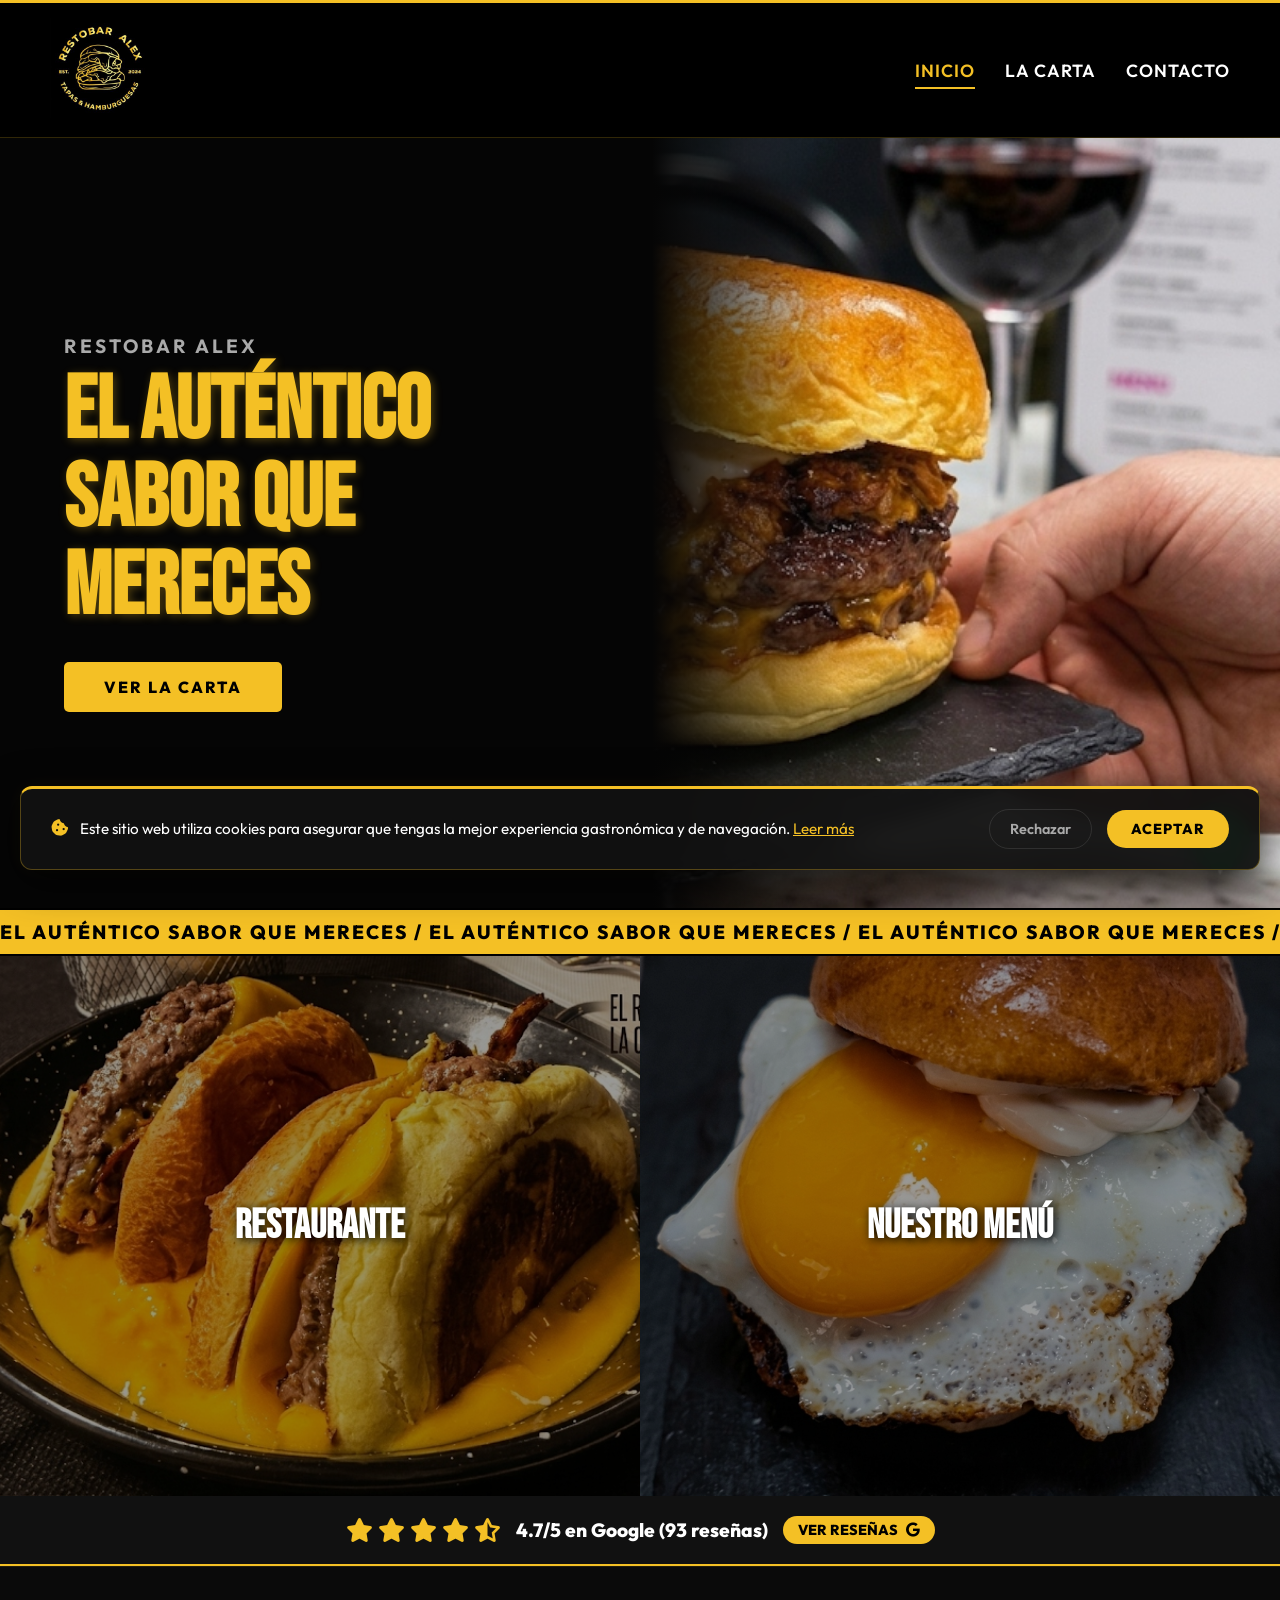
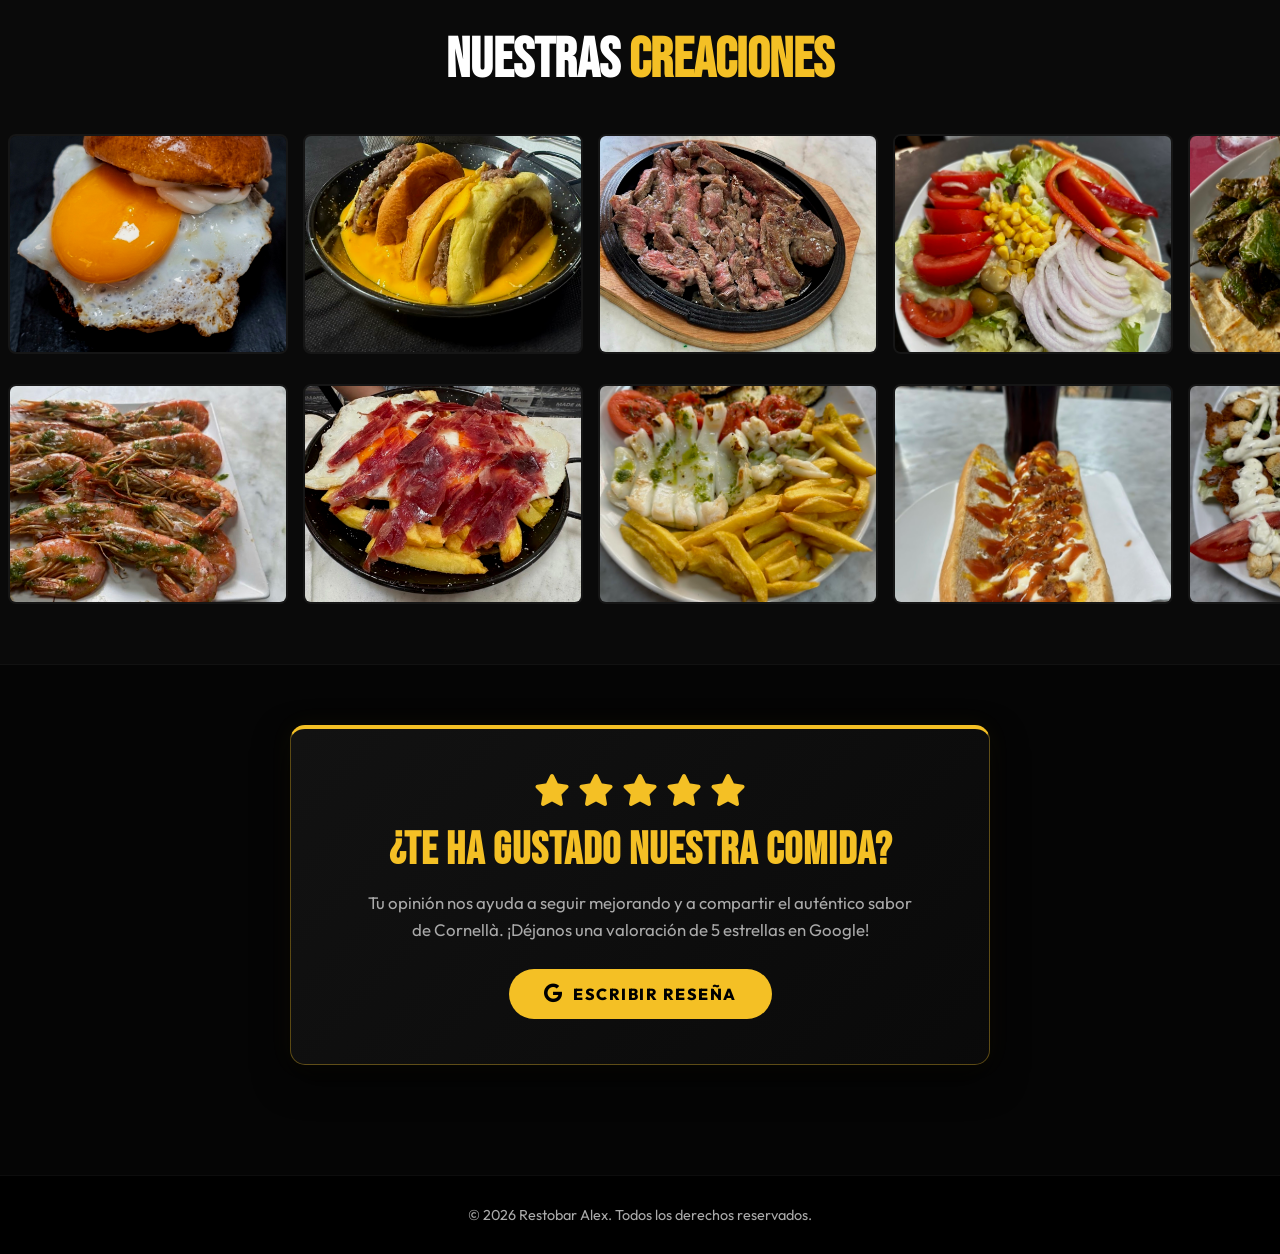
<file: index.html>
<!DOCTYPE html>
<html lang="es">
<head>
    <meta charset="UTF-8">
    <meta name="viewport" content="width=device-width, initial-scale=1.0">
    <title>Inicio | Restobar Alex</title>
    <link rel="stylesheet" href="styles.css">
    <link rel="preconnect" href="https://fonts.googleapis.com">
    <link rel="preconnect" href="https://fonts.gstatic.com" crossorigin>
    <link href="https://fonts.googleapis.com/css2?family=Outfit:wght@300;400;600;800&family=Bebas+Neue&display=swap" rel="stylesheet">
    <link rel="stylesheet" href="https://cdnjs.cloudflare.com/ajax/libs/font-awesome/6.4.0/css/all.min.css">
    <script type="application/ld+json">
    {
      "@context": "https://schema.org",
      "@type": "Restaurant",
      "name": "Restobar Alex",
      "image": "https://restobaralex.github.io/menu-restobar-alex/images/nuevo-logo.jpg",
      "@id": "https://restobaralex.github.io/menu-restobar-alex/",
      "url": "https://restobaralex.github.io/menu-restobar-alex/",
      "telephone": "+34 697 89 88 55",
      "priceRange": "$$",
      "menu": "https://restobaralex.github.io/menu-restobar-alex/menu.html",
      "address": {
        "@type": "PostalAddress",
        "streetAddress": "Calle Feliu y Codina 47",
        "addressLocality": "Cornellà de Llobregat",
        "postalCode": "08940",
        "addressCountry": "ES"
      },
      "geo": {
        "@type": "GeoCoordinates",
        "latitude": 41.353347,
        "longitude": 2.073403
      },
      "openingHoursSpecification": [
        {
          "@type": "OpeningHoursSpecification",
          "dayOfWeek": [
            "Tuesday",
            "Wednesday",
            "Thursday",
            "Sunday"
          ],
          "opens": "09:00",
          "closes": "00:00"
        },
        {
          "@type": "OpeningHoursSpecification",
          "dayOfWeek": [
            "Friday",
            "Saturday"
          ],
          "opens": "09:00",
          "closes": "01:00"
        }
      ],
      "sameAs": [
        "https://www.instagram.com/restobaralex"
      ]
    }
    </script>
</head>
<body>

    <!-- Navbar Clásica -->
    <nav class="navbar">
        <a href="index.html" class="logo">
            <img src="images/nuevo-logo.jpg" alt="Restobar Alex">
        </a>
        <div class="mobile-menu-btn" id="mobile-btn">
            <i class="fas fa-bars"></i>
        </div>
        <ul class="nav-links" id="nav-links">
            <li><a href="index.html" class="active">Inicio</a></li>
            <li><a href="menu.html">La Carta</a></li>
            <li><a href="contacto.html">Contacto</a></li>
        </ul>
    </nav>

    <!-- Hero Section (Inicio) -->
    <section class="hero">
        <div class="hero-left">
            <h2 class="sub-title">Restobar Alex</h2>
            <h1 class="main-title">EL AUTÉNTICO SABOR QUE MERECES</h1>
            <a href="menu.html" class="btn-gold">Ver la Carta</a>
        </div>
        <div class="hero-right" style="background-image: url('images/hamburguesa-inicio.jpg');">
        </div>
    </section>

    <!-- Marquee Scrolling Line -->
    <div class="marquee-container">
        <div class="marquee-text">
            <span>EL AUTÉNTICO SABOR QUE MERECES / EL AUTÉNTICO SABOR QUE MERECES / EL AUTÉNTICO SABOR QUE MERECES / EL AUTÉNTICO SABOR QUE MERECES / EL AUTÉNTICO SABOR QUE MERECES / EL AUTÉNTICO SABOR QUE MERECES / </span>
            <span>EL AUTÉNTICO SABOR QUE MERECES / EL AUTÉNTICO SABOR QUE MERECES / EL AUTÉNTICO SABOR QUE MERECES / EL AUTÉNTICO SABOR QUE MERECES / EL AUTÉNTICO SABOR QUE MERECES / EL AUTÉNTICO SABOR QUE MERECES / </span>
        </div>
    </div>

    <!-- Split Banner Section (Smash Hiro Style) -->
    <section class="split-banners">
        <div class="banner-box" style="background-image: url('images/fondo-carta.jpg');">
            <div class="banner-overlay"></div>
            <a href="contacto.html" class="banner-link-text">RESTAURANTE</a>
        </div>
        <div class="banner-box" style="background-image: url('images/huevo-pro.jpg');">
            <div class="banner-overlay"></div>
            <a href="menu.html" class="banner-link-text">NUESTRO MENÚ</a>
        </div>
    </section>

    <!-- Google Reviews Banner -->
    <div style="background: #111; padding: 20px; text-align: center; border-bottom: 2px solid var(--gold); display: flex; align-items: center; justify-content: center; gap: 15px; flex-wrap: wrap;">
        <div style="display: flex; gap: 5px; color: var(--gold); font-size: 1.5rem;">
            <i class="fas fa-star"></i><i class="fas fa-star"></i><i class="fas fa-star"></i><i class="fas fa-star"></i><i class="fas fa-star-half-alt"></i>
        </div>
        <p style="font-family: var(--font-body); font-weight: 800; font-size: 1.2rem; margin: 0;">4.7/5 en Google (93 reseñas)</p>
        <a href="https://www.google.com/search?q=restobar+alex" target="_blank" style="background: var(--gold); color: #000; padding: 5px 15px; border-radius: 50px; font-weight: 800; text-transform: uppercase; font-size: 0.9rem;">Ver Reseñas <i class="fab fa-google" style="margin-left: 5px;"></i></a>
    </div>

    <!-- Gallery / Decoración -->
    <section class="gallery-section">
        <h2 class="section-title">NUESTRAS <span>CREACIONES</span></h2>
        
        <div class="scrolling-gallery">
            <div class="gallery-track track-left">
                <div id="track1"></div>
            </div>
            <div class="gallery-track track-right" style="margin-top: 15px;">
                <div id="track2"></div>
            </div>
        </div>
    </section>

    <!-- Sección de Reseñas en Google para Maximizar Conversión -->
    <section class="reviews-cta-section">
        <div class="reviews-cta-card">
            <div class="reviews-cta-stars">
                <i class="fas fa-star"></i>
                <i class="fas fa-star"></i>
                <i class="fas fa-star"></i>
                <i class="fas fa-star"></i>
                <i class="fas fa-star"></i>
            </div>
            <h2>¿TE HA GUSTADO NUESTRA COMIDA?</h2>
            <p>Tu opinión nos ayuda a seguir mejorando y a compartir el auténtico sabor de Cornellà. ¡Déjanos una valoración de 5 estrellas en Google!</p>
            <div class="reviews-cta-buttons">
                <a href="https://www.google.com/search?q=restobar+alex" target="_blank" class="btn-gold-review">
                    <i class="fab fa-google"></i> Escribir Reseña
                </a>
            </div>
        </div>
    </section>

    <!-- Botón flotante de WhatsApp -->
    <a href="https://wa.me/34697898855" class="whatsapp-float" target="_blank">
        <i class="fab fa-whatsapp"></i>
    </a>

    <!-- Footer -->
    <footer>
        <p>&copy; 2026 Restobar Alex. Todos los derechos reservados.</p>
    </footer>

    <script src="script.js?v=5"></script>
</body>
</html>
</file>
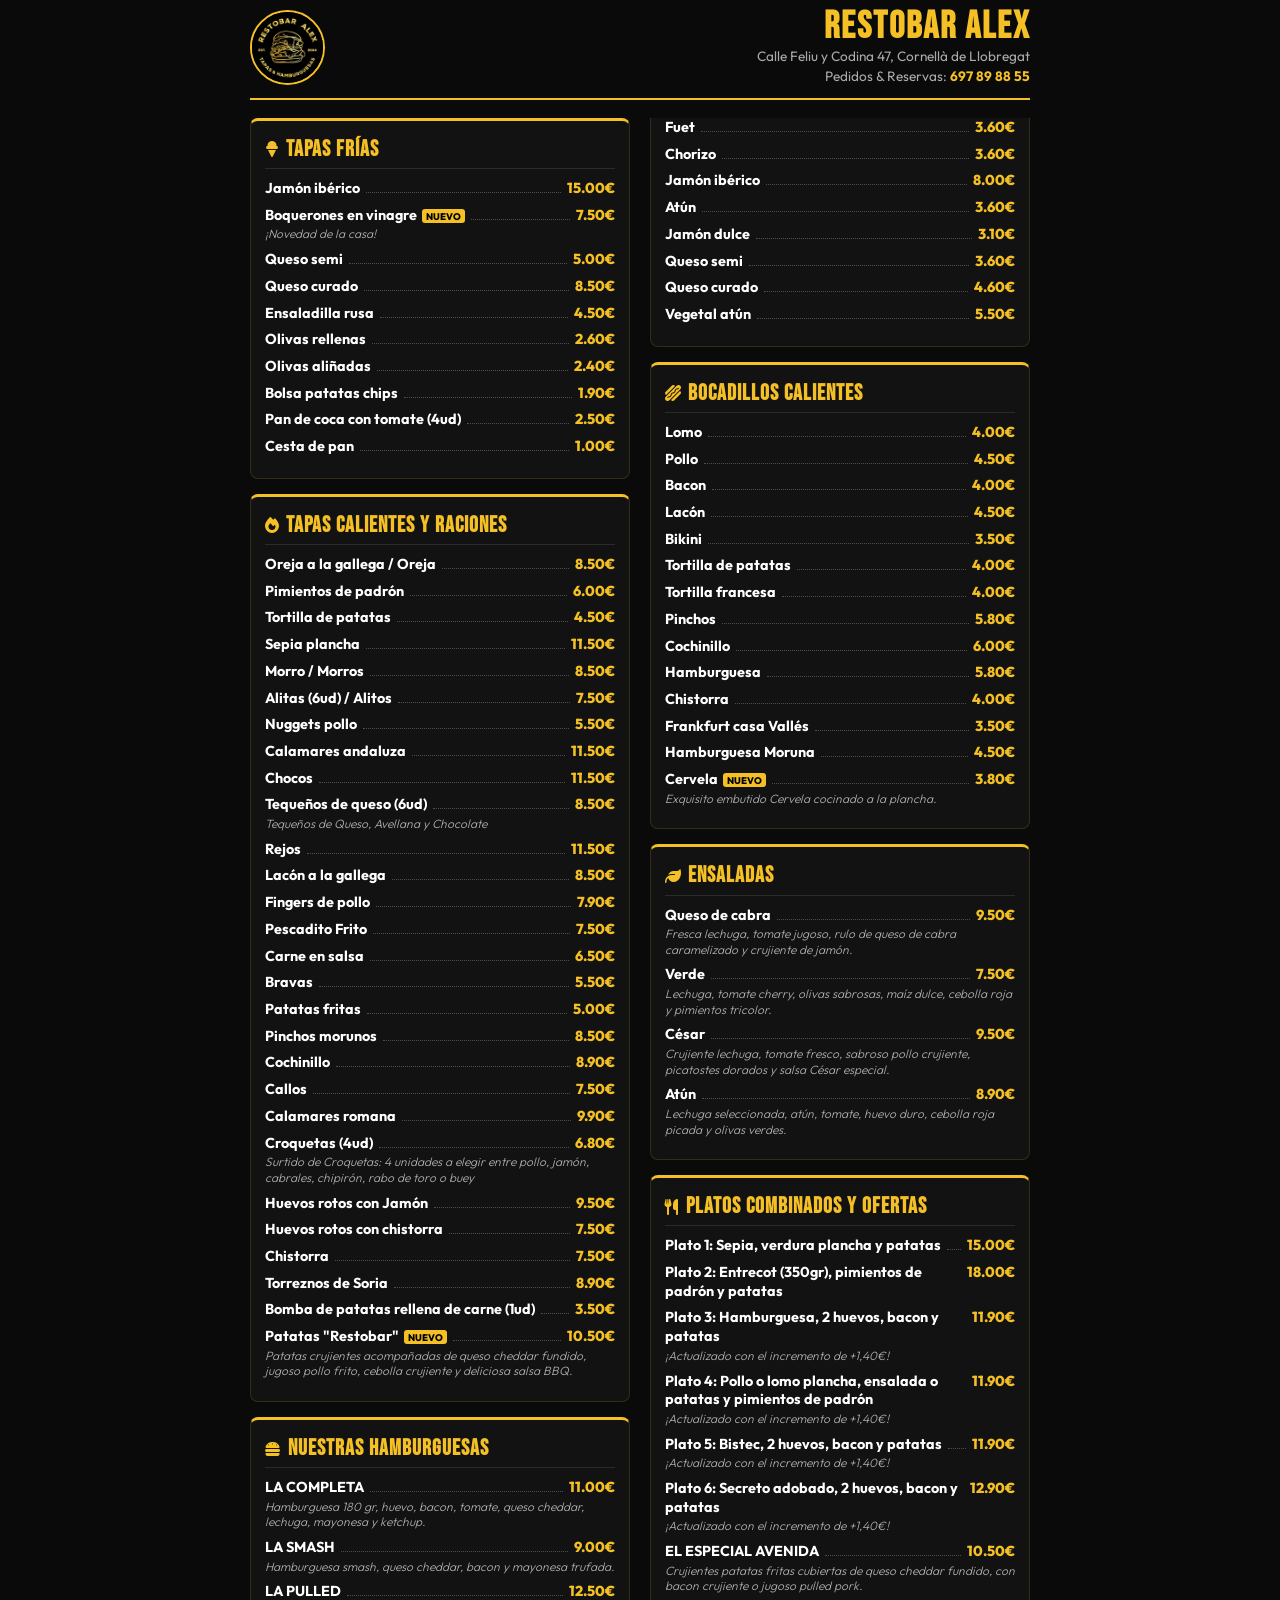
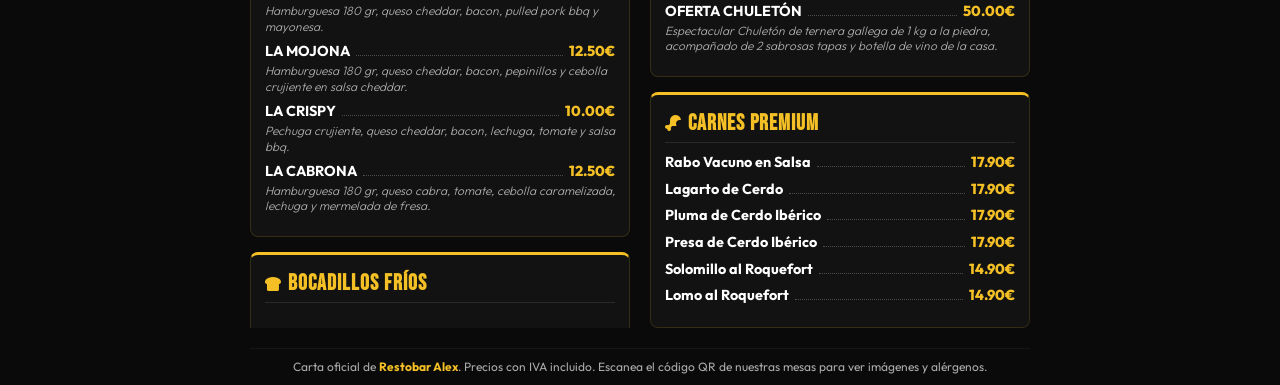
<file: menu-pdf.html>
<!DOCTYPE html>
<html lang="es">
<head>
    <meta charset="UTF-8">
    <meta name="viewport" content="width=device-width, initial-scale=1.0">
    <title>Carta Oficial PDF | Restobar Alex</title>
    <link rel="preconnect" href="https://fonts.googleapis.com">
    <link rel="preconnect" href="https://fonts.gstatic.com" crossorigin>
    <link href="https://fonts.googleapis.com/css2?family=Outfit:wght@300;400;600;700;800&family=Bebas+Neue&display=swap" rel="stylesheet">
    <link rel="stylesheet" href="https://cdnjs.cloudflare.com/ajax/libs/font-awesome/6.4.0/css/all.min.css">
    <style>
        :root {
            --gold: #f4c025;
            --bg-dark: #0a0a0a;
            --card-bg: #121212;
            --text-main: #ffffff;
            --text-muted: #aaaaaa;
        }

        @page {
            size: A4 portrait;
            margin: 12mm 15mm;
        }

        * {
            box-sizing: border-box;
            margin: 0;
            padding: 0;
        }

        body {
            background-color: var(--bg-dark);
            color: var(--text-main);
            font-family: 'Outfit', sans-serif;
            -webkit-print-color-adjust: exact !important;
            print-color-adjust: exact !important;
            font-size: 11px;
            line-height: 1.3;
        }

        .pdf-container {
            max-width: 800px;
            margin: 0 auto;
            padding: 10px;
            column-count: 2;
            column-gap: 20px;
        }

        /* Header */
        header {
            text-align: center;
            border-bottom: 2px solid var(--gold);
            padding-bottom: 12px;
            margin-bottom: 18px;
            display: flex;
            align-items: center;
            justify-content: space-between;
            column-span: all;
            -webkit-column-span: all;
        }

        .header-logo {
            width: 75px;
            height: 75px;
            border-radius: 50%;
            border: 2px solid var(--gold);
            object-fit: cover;
        }

        .header-info {
            text-align: right;
        }

        .header-info h1 {
            font-family: 'Bebas Neue', sans-serif;
            font-size: 2.4rem;
            color: var(--gold);
            letter-spacing: 2px;
            line-height: 0.9;
        }

        .header-info p {
            color: var(--text-muted);
            font-size: 0.85rem;
            margin-top: 3px;
        }

        .header-info span {
            color: var(--gold);
            font-weight: 700;
        }

        /* Column Flow Layout */
        .menu-grid {
            display: block;
            width: 100%;
        }

        .menu-category-card {
            background-color: var(--card-bg);
            border: 1px solid rgba(244, 192, 37, 0.15);
            border-top: 3px solid var(--gold);
            border-radius: 8px;
            padding: 14px;
            display: block;
            width: 100%;
            margin-bottom: 15px;
            break-inside: auto;
            page-break-inside: auto;
        }

        .category-title {
            font-family: 'Bebas Neue', sans-serif;
            font-size: 1.4rem;
            color: var(--gold);
            border-bottom: 1px solid rgba(255, 255, 255, 0.1);
            padding-bottom: 4px;
            margin-bottom: 10px;
            letter-spacing: 1px;
            display: flex;
            align-items: center;
            gap: 6px;
        }

        .category-title i {
            font-size: 1rem;
        }

        /* Items */
        .menu-item {
            margin-bottom: 8px;
            break-inside: avoid;
            page-break-inside: avoid;
        }

        .menu-item-header {
            display: flex;
            justify-content: space-between;
            align-items: baseline;
            font-weight: 700;
            font-size: 0.9rem;
        }

        .menu-item-name {
            color: var(--text-main);
        }

        .menu-item-dots {
            flex-grow: 1;
            border-bottom: 1px dotted rgba(255, 255, 255, 0.25);
            margin: 0 6px;
        }

        .menu-item-price {
            color: var(--gold);
            font-weight: 800;
        }

        .menu-item-description {
            font-size: 0.75rem;
            color: var(--text-muted);
            margin-top: 2px;
            font-style: italic;
            font-weight: 300;
        }

        .menu-item-badge {
            background-color: var(--gold);
            color: #000;
            font-size: 0.6rem;
            font-weight: 800;
            padding: 1px 4px;
            border-radius: 3px;
            margin-left: 5px;
            text-transform: uppercase;
            vertical-align: middle;
        }

        /* Footer */
        footer {
            text-align: center;
            border-top: 1px solid rgba(255, 255, 255, 0.05);
            padding-top: 10px;
            margin-top: 20px;
            font-size: 0.75rem;
            color: var(--text-muted);
            column-span: all;
            -webkit-column-span: all;
        }

        footer span {
            color: var(--gold);
            font-weight: 700;
        }
    </style>
</head>
<body>

    <div class="pdf-container">
        <!-- Header -->
        <header>
            <img src="images/nuevo-logo.jpg" alt="Restobar Alex Logo" class="header-logo">
            <div class="header-info">
                <h1>RESTOBAR ALEX</h1>
                <p>Calle Feliu y Codina 47, Cornellà de Llobregat</p>
                <p>Pedidos & Reservas: <span>697 89 88 55</span></p>
            </div>
        </header>

        <!-- Footer -->
        <footer>
            <p>Carta oficial de <span>Restobar Alex</span>. Precios con IVA incluido. Escanea el código QR de nuestras mesas para ver imágenes y alérgenos.</p>
        </footer>
    </div>

    <!-- Load menu data -->
    <script src="menu-data.js"></script>
    <script>
        (function() {
            const header = document.querySelector('header');
            if (!header) return;
            
            // Nice icons mapping for categories
            const categoryIcons = {
                tapasFrias: 'fa-snowflake',
                tapasCalientes: 'fa-fire',
                hamburguesas: 'fa-hamburger',
                bocadillosFrios: 'fa-bread-slice',
                bocadillosCalientes: 'fa-hotdog',
                ensaladas: 'fa-leaf',
                platosCombinados: 'fa-utensils',
                carnesPremium: 'fa-drumstick-bite',
                postres: 'fa-ice-cream'
            };

            const categoryTitles = {
                tapasFrias: 'Tapas Frías',
                tapasCalientes: 'Tapas Calientes y Raciones',
                hamburguesas: 'Nuestras Hamburguesas',
                bocadillosFrios: 'Bocadillos Fríos',
                bocadillosCalientes: 'Bocadillos Calientes',
                ensaladas: 'Ensaladas',
                platosCombinados: 'Platos Combinados y Ofertas',
                carnesPremium: 'Carnes Premium',
                postres: 'Postres Caseros'
            };

            let html = '';

            // Generate each category except "novedades"
            Object.keys(MENU_DATA).forEach(catKey => {
                if (catKey === 'novedades') return; // Skip virtual category

                const catObj = MENU_DATA[catKey];
                if (!catObj || !catObj.items) return;

                const items = catObj.items;
                const icon = catObj.icon || 'fa-utensils';
                const title = catObj.title || catKey;

                html += `
                    <div class="menu-category-card">
                        <h2 class="category-title">
                            <i class="fas ${icon}"></i> ${title.toUpperCase()}
                        </h2>
                        <div class="category-items">
                `;

                items.forEach(item => {
                    const badgeHtml = item.badge ? `<span class="menu-item-badge">${item.badge}</span>` : '';
                    const itemDesc = item.description || item.desc;
                    const descHtml = itemDesc ? `<p class="menu-item-description">${itemDesc}</p>` : '';
                    const priceFormatted = typeof item.price === 'number' ? `${item.price.toFixed(2)}€` : (item.price || 'Consultar');

                    html += `
                        <div class="menu-item">
                            <div class="menu-item-header">
                                <span class="menu-item-name">${item.name}${badgeHtml}</span>
                                <span class="menu-item-dots"></span>
                                <span class="menu-item-price">${priceFormatted}</span>
                            </div>
                            ${descHtml}
                        </div>
                    `;
                });

                html += `
                        </div>
                    </div>
                `;
            });

            header.insertAdjacentHTML('afterend', html);
        })();
    </script>
</body>
</html>
</file>
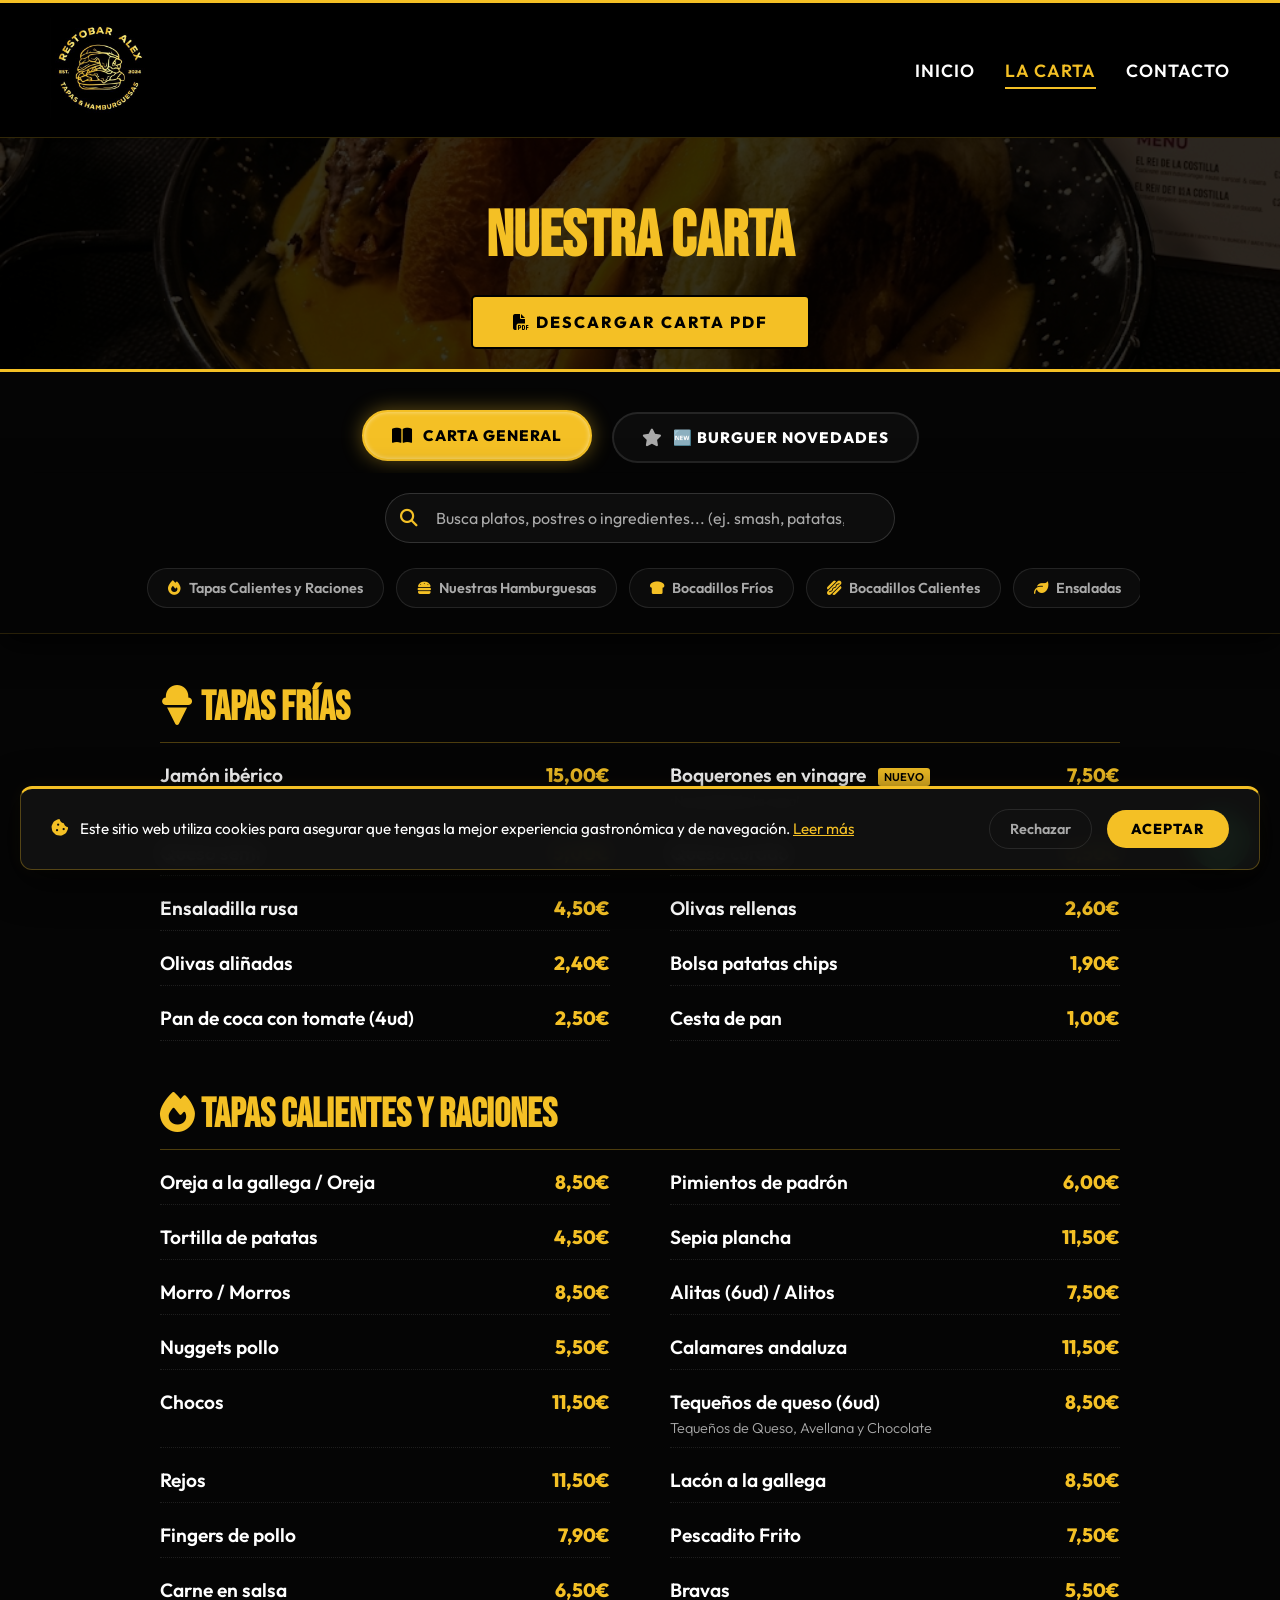
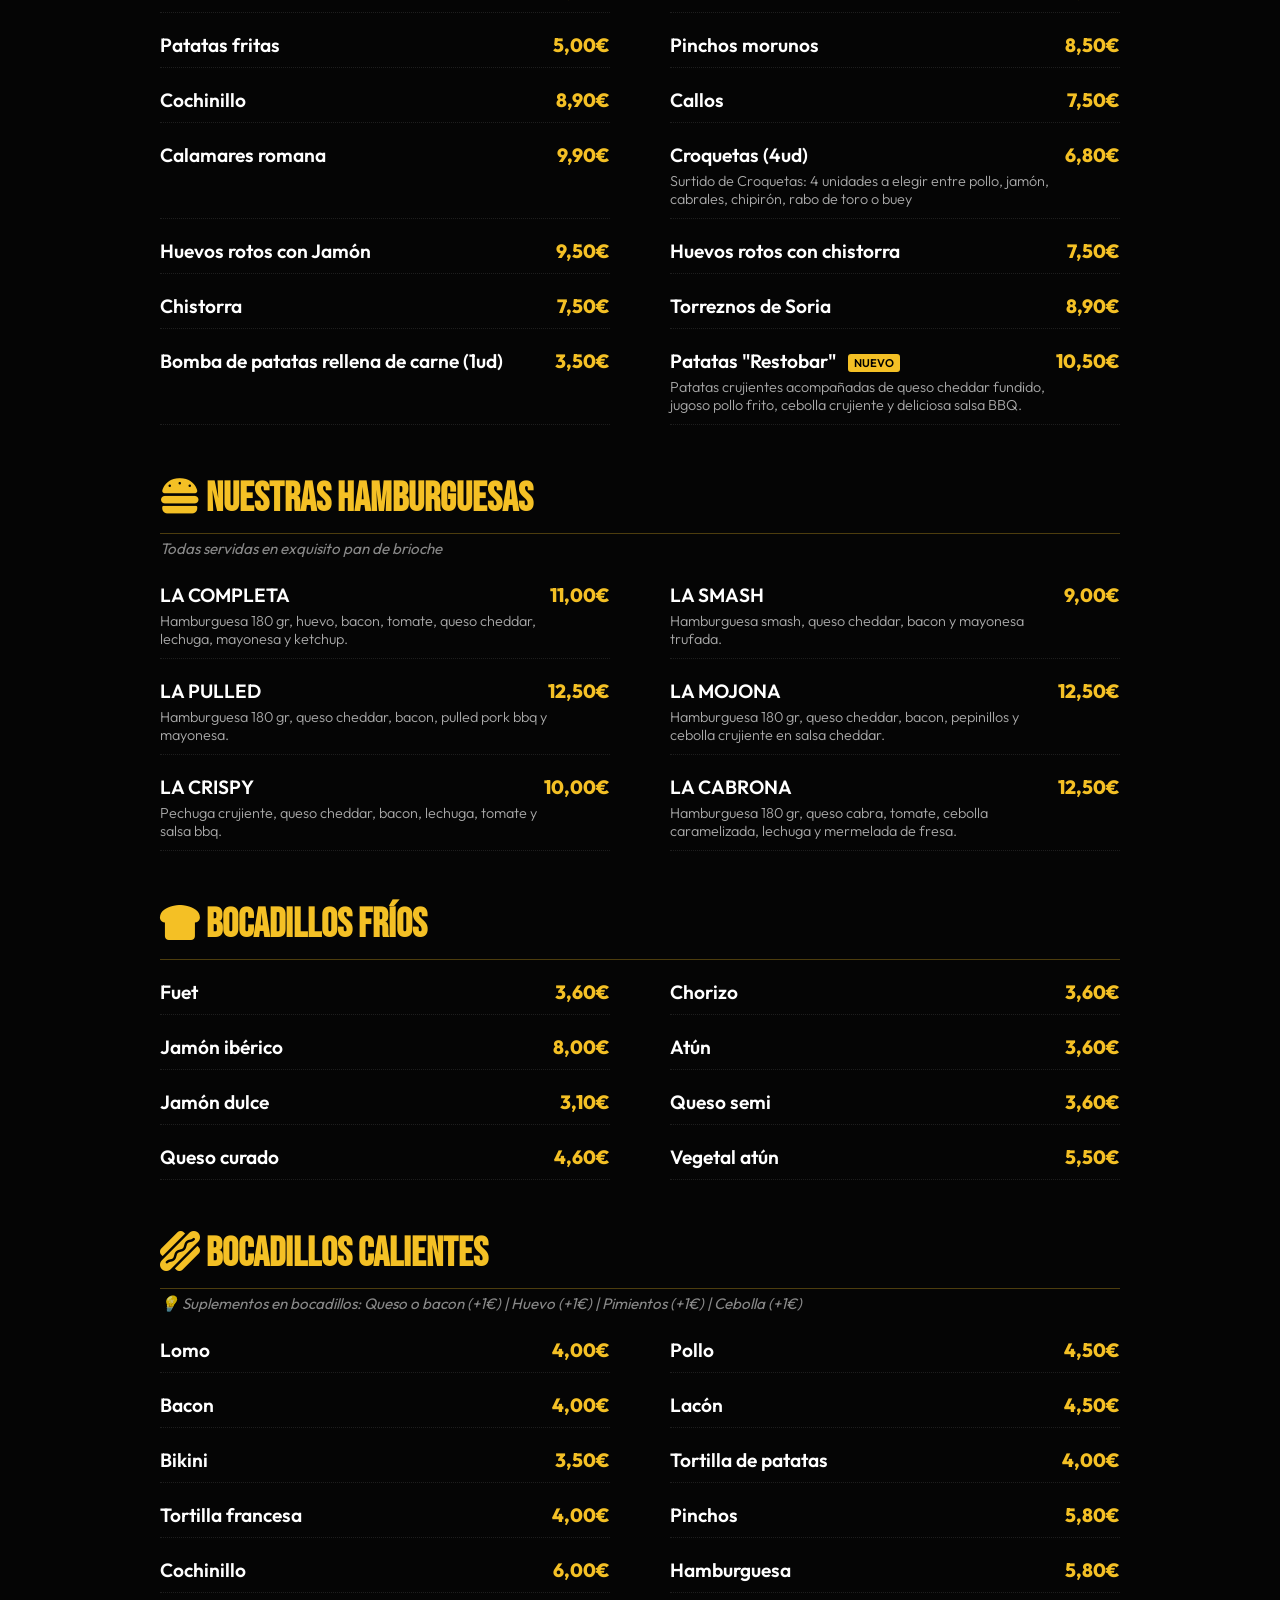
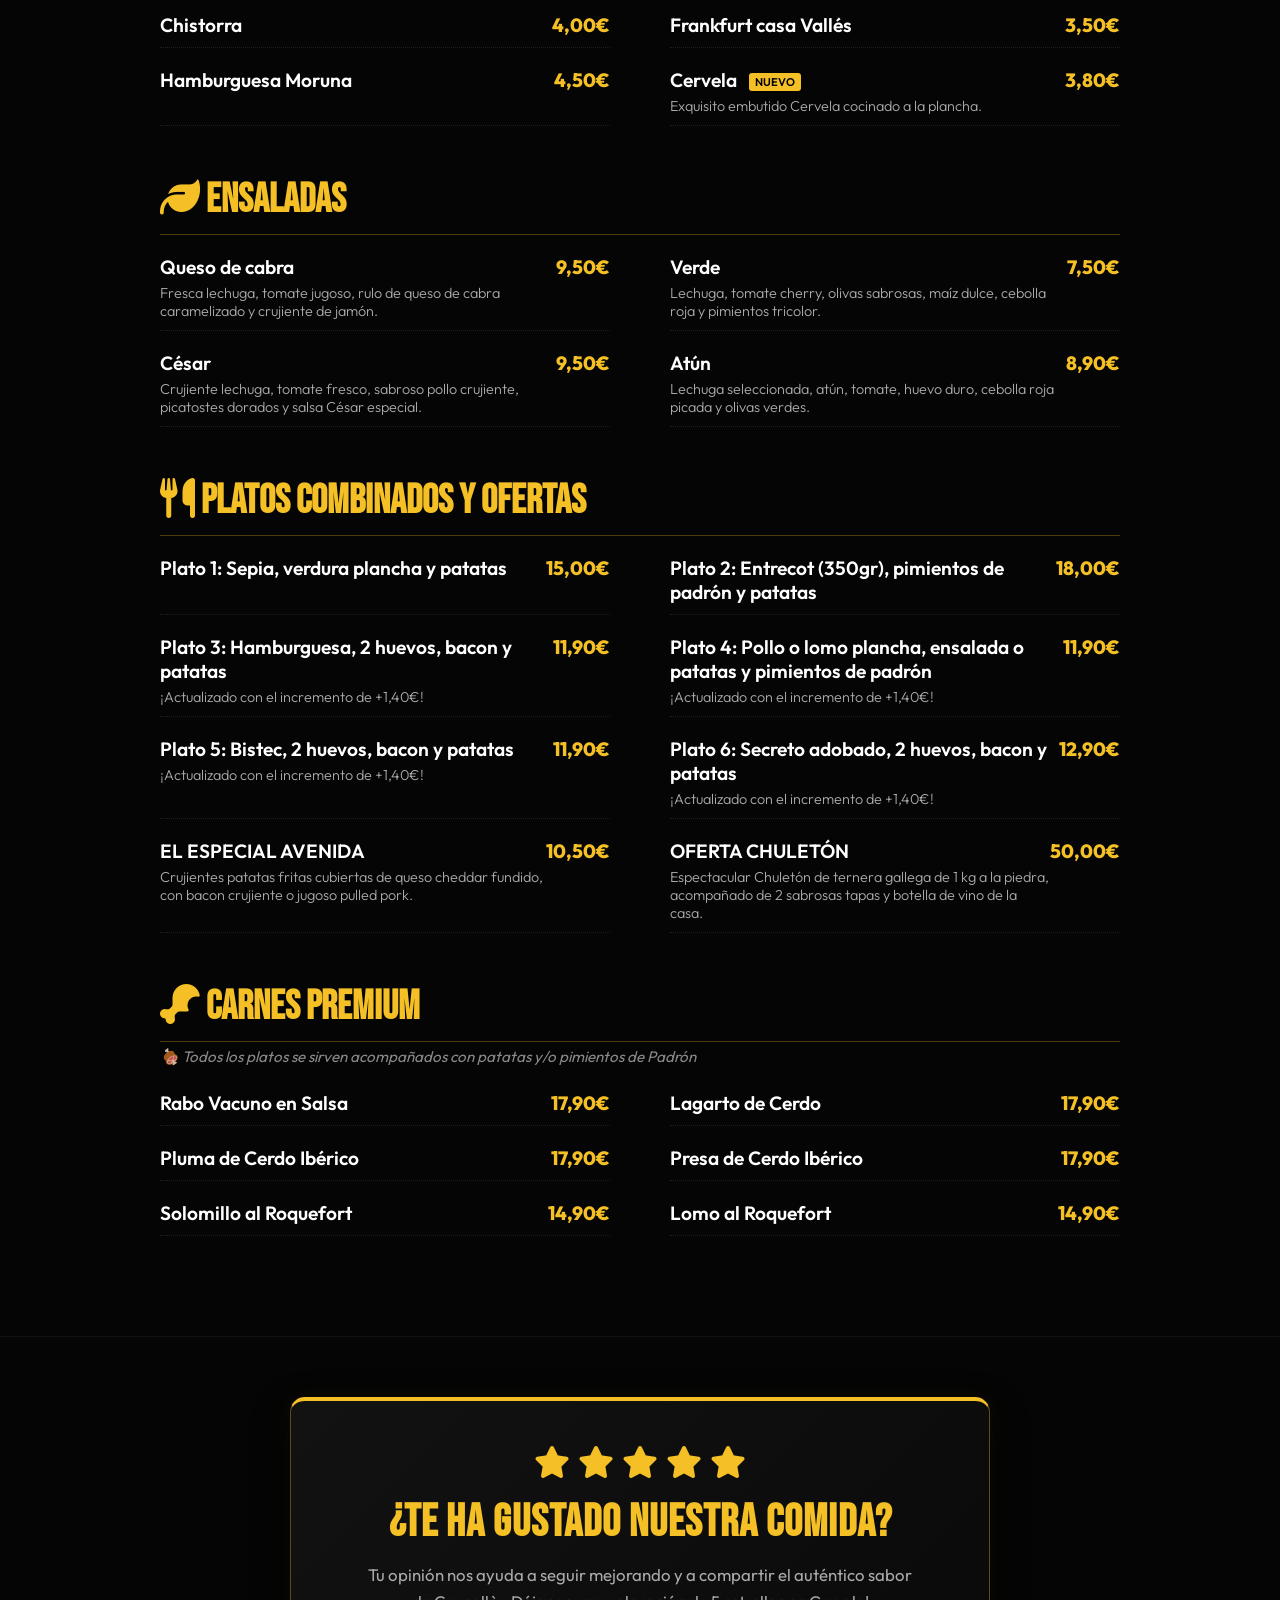
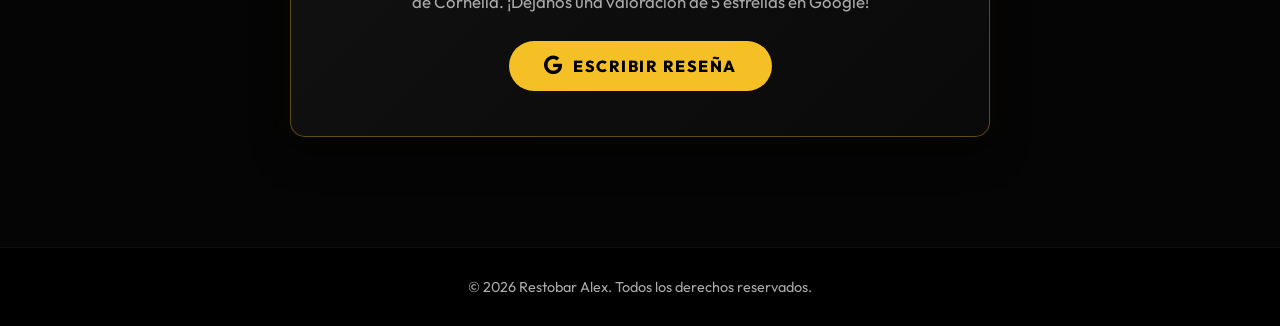
<file: menu.html>
<!DOCTYPE html>
<html lang="es">
<head>
    <meta charset="UTF-8">
    <meta name="viewport" content="width=device-width, initial-scale=1.0">
    <title>La Carta | Restobar Alex</title>
    <link rel="stylesheet" href="styles.css">
    <link rel="preconnect" href="https://fonts.googleapis.com">
    <link rel="preconnect" href="https://fonts.gstatic.com" crossorigin>
    <link href="https://fonts.googleapis.com/css2?family=Outfit:wght@300;400;600;800&family=Bebas+Neue&display=swap" rel="stylesheet">
    <link rel="stylesheet" href="https://cdnjs.cloudflare.com/ajax/libs/font-awesome/6.4.0/css/all.min.css">
</head>
<body>

    <!-- Navbar Clásica -->
    <nav class="navbar">
        <a href="index.html" class="logo">
            <img src="images/nuevo-logo.jpg" alt="Restobar Alex">
        </a>
        <div class="mobile-menu-btn" id="mobile-btn">
            <i class="fas fa-bars"></i>
        </div>
        <ul class="nav-links" id="nav-links">
            <li><a href="index.html">Inicio</a></li>
            <li><a href="menu.html" class="active">La Carta</a></li>
            <li><a href="contacto.html">Contacto</a></li>
        </ul>
    </nav>

    <!-- Header de la Página -->
    <header class="page-header">
        <h1>NUESTRA CARTA</h1>
        <!-- Corregido el PATH del PDF para apuntar a images/carta.pdf del servidor estático -->
        <a href="images/carta.pdf" download class="btn-gold" style="margin-top: 20px; text-decoration: none; position: relative; z-index: 2; border: 2px solid #000;">
            <i class="fas fa-file-pdf"></i> Descargar Carta PDF
        </a>
    </header>

    <!-- Pestañas Virtuales (WOW Factor) -->
    <div class="menu-view-selector">
        <button class="view-tab active" id="tab-general" data-view="general">
            <i class="fas fa-book-open"></i> Carta General
        </button>
        <button class="view-tab" id="tab-novedades" data-view="novedades">
            <i class="fas fa-star"></i> 🆕 Burguer Novedades
        </button>
    </div>

    <!-- Buscador y Filtros Dinámicos -->
    <section class="menu-controls">
        <div class="search-wrapper">
            <i class="fas fa-search search-icon"></i>
            <input type="text" id="menu-search" placeholder="Busca platos, postres o ingredientes... (ej. smash, patatas, jamón)">
            <button id="clear-search" class="clear-search-btn"><i class="fas fa-times"></i></button>
        </div>
        
        <!-- Barra de Categorías (Sticky) -->
        <div class="categories-nav-wrapper" id="categories-nav-wrapper">
            <div class="categories-nav" id="categories-nav">
                <!-- Se inyecta dinámicamente -->
            </div>
        </div>
    </section>

    <!-- Contenido del Menú -->
    <section class="menu-container">
        <!-- Aquí se inyectan las categorías de la carta dinámicamente -->
        <div id="dynamic-menu-content" class="dynamic-menu-content"></div>
    </section>

    <!-- Sección de Reseñas en Google para Maximizar Conversión -->
    <section class="reviews-cta-section">
        <div class="reviews-cta-card">
            <div class="reviews-cta-stars">
                <i class="fas fa-star"></i>
                <i class="fas fa-star"></i>
                <i class="fas fa-star"></i>
                <i class="fas fa-star"></i>
                <i class="fas fa-star"></i>
            </div>
            <h2>¿TE HA GUSTADO NUESTRA COMIDA?</h2>
            <p>Tu opinión nos ayuda a seguir mejorando y a compartir el auténtico sabor de Cornellà. ¡Déjanos una valoración de 5 estrellas en Google!</p>
            <div class="reviews-cta-buttons">
                <a href="https://www.google.com/search?q=restobar+alex" target="_blank" class="btn-gold-review">
                    <i class="fab fa-google"></i> Escribir Reseña
                </a>
            </div>
        </div>
    </section>

    <!-- Botón flotante de WhatsApp (Actualizado al nuevo número) -->
    <a href="https://wa.me/34697898855" class="whatsapp-float" target="_blank">
        <i class="fab fa-whatsapp"></i>
    </a>

    <!-- Footer -->
    <footer>
        <p>&copy; 2026 Restobar Alex. Todos los derechos reservados.</p>
    </footer>

    <!-- Carga de datos del menú y script principal -->
    <script src="menu-data.js"></script>
    <script src="script.js?v=6"></script>
</body>
</html>
</file>
<file: styles.css>
:root {
    --bg-dark: #050505;
    --bg-light: #111111;
    --gold: #f4c025;
    --gold-dark: #b8860b;
    --text-main: #ffffff;
    --text-muted: #aaaaaa;
    --font-heading: 'Bebas Neue', cursive;
    --font-body: 'Outfit', sans-serif;
}

* {
    margin: 0;
    padding: 0;
    box-sizing: border-box;
}

body {
    background-color: var(--bg-dark);
    color: var(--text-main);
    font-family: var(--font-body);
    overflow-x: hidden;
}

a {
    text-decoration: none;
    color: var(--gold);
    transition: color 0.3s;
}

a:hover {
    color: #fff;
}

/* Navbar Clásica Elegante */
.navbar {
    display: flex;
    justify-content: space-between;
    align-items: center;
    padding: 15px 50px;
    background: rgba(0, 0, 0, 0.95);
    border-bottom: 1px solid rgba(244, 192, 37, 0.2);
    border-top: 3px solid var(--gold);
    position: sticky;
    top: 0;
    z-index: 1000;
}

.logo img {
    height: 100px;
    transition: 0.3s;
}

.logo img:hover {
    transform: scale(1.05);
}

.nav-links {
    display: flex;
    gap: 30px;
    list-style: none;
}

.nav-links a {
    color: var(--text-main);
    font-weight: 600;
    text-transform: uppercase;
    letter-spacing: 1px;
    font-size: 1.1rem;
    padding-bottom: 5px;
    border-bottom: 2px solid transparent;
    transition: 0.3s;
}

.nav-links a:hover, .nav-links a.active {
    color: var(--gold);
    border-bottom: 2px solid var(--gold);
}

.mobile-menu-btn {
    display: none;
    color: var(--gold);
    font-size: 1.5rem;
    cursor: pointer;
}

@media (max-width: 768px) {
    .navbar { padding: 15px 20px; }
    .nav-links {
        display: none;
        flex-direction: column;
        position: absolute;
        top: 100%;
        left: 0;
        width: 100%;
        background: #000;
        padding: 20px 0;
        text-align: center;
        border-bottom: 1px solid var(--gold);
    }
    .nav-links.show { display: flex; }
    .mobile-menu-btn { display: block; }
}

/* HERO SECTION (Inicio) */
.hero {
    display: flex;
    height: calc(100vh - 130px);
    background: var(--bg-dark);
}

.hero-left {
    flex: 1;
    display: flex;
    flex-direction: column;
    justify-content: center;
    padding: 0 5%;
}

.sub-title {
    color: var(--text-muted);
    font-size: 1.2rem;
    letter-spacing: 3px;
    margin-bottom: 10px;
    text-transform: uppercase;
}

.main-title {
    font-family: var(--font-heading);
    font-size: 5.5rem;
    line-height: 1;
    color: var(--gold);
    margin-bottom: 30px;
    text-shadow: 2px 2px 10px rgba(244, 192, 37, 0.3);
}

/* MARQUEE SCROLLING LINE */
.marquee-container {
    width: 100%;
    background: var(--gold);
    color: #000;
    overflow: hidden;
    padding: 10px 0;
    white-space: nowrap;
    position: relative;
    z-index: 10;
    border-top: 2px solid #000;
    border-bottom: 2px solid #000;
}

.marquee-text {
    display: inline-block;
    font-weight: 800;
    text-transform: uppercase;
    font-size: 1.2rem;
    letter-spacing: 2px;
    animation: scroll 20s linear infinite;
}

.marquee-text span {
    padding-right: 50px;
}

@keyframes scroll {
    0% { transform: translateX(0); }
    100% { transform: translateX(-50%); }
}

/* SPLIT BANNERS SECTION (Smash Hiro Style) */
.split-banners {
    display: flex;
    width: 100%;
    height: 60vh;
}

.banner-box {
    flex: 1;
    position: relative;
    background-size: cover;
    background-position: center;
    display: flex;
    align-items: center;
    justify-content: center;
    overflow: hidden;
    cursor: pointer;
}

.banner-overlay {
    position: absolute;
    top: 0; left: 0; width: 100%; height: 100%;
    background: rgba(0,0,0,0.4);
    transition: 0.3s;
}

.banner-box:hover .banner-overlay {
    background: rgba(0,0,0,0.1);
}

.banner-link-text {
    position: relative;
    z-index: 2;
    color: #fff;
    font-size: 2.5rem;
    font-weight: 800;
    font-family: var(--font-heading);
    text-shadow: 2px 2px 10px #000;
    text-transform: lowercase;
    transition: 0.3s;
}

.banner-link-text:hover {
    color: var(--gold);
    transform: scale(1.1);
}

@media (max-width: 768px) {
    .split-banners { flex-direction: column; height: 80vh; }
}

/* FEATURED BURGERS SECTION */
.featured-burgers {
    padding: 60px 20px;
    background: var(--bg-dark);
    text-align: center;
}

.burger-cards-container {
    display: flex;
    justify-content: center;
    gap: 30px;
    max-width: 1200px;
    margin: 40px auto 0;
    flex-wrap: wrap;
}

.burger-card {
    background: #111;
    border: 1px solid rgba(244, 192, 37, 0.2);
    border-radius: 10px;
    overflow: hidden;
    width: 300px;
    transition: 0.3s;
    text-align: left;
}

.burger-card:hover {
    transform: translateY(-10px);
    box-shadow: 0 10px 20px rgba(244, 192, 37, 0.1);
    border-color: var(--gold);
}

.burger-img {
    height: 250px;
    background-size: cover;
    background-position: center;
}

.burger-info {
    padding: 20px;
}

.burger-info h3 {
    color: #fff;
    font-size: 1.2rem;
    margin-bottom: 10px;
    display: flex;
    justify-content: space-between;
    align-items: center;
}

.burger-info h3 span {
    color: var(--gold);
    font-size: 1.1rem;
}

.burger-info p {
    color: var(--text-muted);
    font-size: 0.9rem;
    line-height: 1.4;
}

.hero-right {
    flex: 1.2;
    background-size: cover;
    background-position: right bottom;
    background-repeat: no-repeat;
    position: relative;
}

.hero-right::before {
    content: '';
    position: absolute;
    top: 0;
    left: 0;
    width: 30%;
    height: 100%;
    background: linear-gradient(to right, var(--bg-dark), transparent);
}

.btn-gold {
    display: inline-block;
    padding: 15px 40px;
    background: var(--gold);
    color: #000;
    font-weight: 800;
    text-transform: uppercase;
    letter-spacing: 2px;
    border-radius: 5px;
    transition: 0.3s;
    width: fit-content;
}

.btn-gold:hover {
    background: #fff;
    color: #000;
    box-shadow: 0 0 20px rgba(244, 192, 37, 0.5);
}

@media (max-width: 900px) {
    .hero { flex-direction: column; height: auto; }
    .hero-left { padding: 40px 20px; text-align: center; align-items: center; }
    .main-title { font-size: 4rem; }
    .hero-right { height: 50vh; width: 100%; }
    .hero-right::before {
        width: 100%; height: 30%;
        background: linear-gradient(to bottom, var(--bg-dark), transparent);
    }
}

/* GALLERY (Decoración en Inicio) */
.gallery-section {
    padding: 60px 0;
    background: #0a0a0a;
    border-top: 1px solid rgba(244, 192, 37, 0.1);
}

.section-title {
    text-align: center;
    font-family: var(--font-heading);
    font-size: 3.5rem;
    color: var(--text-main);
    margin-bottom: 40px;
}

.section-title span {
    color: var(--gold);
}

.scrolling-gallery {
    display: flex;
    flex-direction: column;
    gap: 15px;
    overflow: hidden;
}

.gallery-track { display: flex; width: fit-content; }
.track-left > div { display: flex; animation: scroll-left 50s linear infinite; }
.track-right > div { display: flex; animation: scroll-right 50s linear infinite; }

@keyframes scroll-left { 0% { transform: translateX(0); } 100% { transform: translateX(-50%); } }
@keyframes scroll-right { 0% { transform: translateX(-50%); } 100% { transform: translateX(0); } }

.gallery-track img {
    height: 220px;
    width: 280px;
    object-fit: cover;
    margin: 0 7.5px;
    border-radius: 8px;
    filter: brightness(0.9) contrast(1.1) saturate(1.1);
    transition: 0.4s ease-out;
    border: 2px solid rgba(255,255,255,0.05);
}

.gallery-track img:hover {
    filter: brightness(1.1) contrast(1.2) saturate(1.3);
    transform: scale(1.05);
    border-color: var(--gold);
    z-index: 10;
    box-shadow: 0 15px 30px rgba(0,0,0,0.9), 0 0 15px rgba(244,192,37,0.3);
}

/* MENU SECTION (menu.html) */
.page-header {
    text-align: center;
    padding: 60px 20px 20px;
    background: url('images/fondo-carta.jpg') center/cover;
    position: relative;
    border-bottom: 3px solid var(--gold);
}
.page-header::before {
    content: '';
    position: absolute;
    top:0; left:0; width:100%; height:100%;
    background: rgba(0,0,0,0.8);
}
.page-header h1 {
    position: relative;
    font-family: var(--font-heading);
    font-size: 4rem;
    color: var(--gold);
}

.menu-container {
    max-width: 1000px;
    margin: 0 auto;
    padding: 50px 20px;
}

.menu-category { margin-bottom: 50px; }
.menu-category h2 {
    font-family: var(--font-heading);
    color: var(--gold);
    font-size: 2.5rem;
    border-bottom: 1px solid rgba(244, 192, 37, 0.3);
    padding-bottom: 10px;
    margin-bottom: 20px;
}

.menu-grid {
    display: grid;
    grid-template-columns: 1fr 1fr;
    gap: 20px 60px;
}
@media (max-width: 768px) { .menu-grid { grid-template-columns: 1fr; } }

.menu-item {
    display: flex;
    justify-content: space-between;
    align-items: baseline;
    border-bottom: 1px dotted rgba(255,255,255,0.1);
    padding-bottom: 10px;
}

.menu-item-info h3 {
    font-size: 1.2rem;
    color: var(--text-main);
    font-weight: 600;
}

.menu-item-info p {
    font-size: 0.9rem;
    color: var(--text-muted);
    font-weight: 300;
    margin-top: 5px;
}

.menu-price {
    font-weight: 800;
    color: var(--gold);
    font-size: 1.2rem;
}

.badge {
    background: var(--gold);
    color: #000;
    font-size: 0.7rem;
    padding: 2px 6px;
    border-radius: 3px;
    margin-left: 8px;
    vertical-align: middle;
}

/* CONTACT SECTION (contacto.html) */
.contact-container {
    max-width: 1200px;
    margin: 50px auto;
    padding: 0 20px;
    display: grid;
    grid-template-columns: repeat(3, 1fr);
    gap: 40px;
}

@media (max-width: 768px) { .contact-container { grid-template-columns: 1fr; } }

.contact-card {
    background: var(--bg-light);
    border: 1px solid rgba(244, 192, 37, 0.4);
    border-top: 4px solid var(--gold);
    border-radius: 10px;
    padding: 40px;
    text-align: center;
    box-shadow: 0 5px 20px rgba(0,0,0,0.5);
    transition: 0.3s;
}

.contact-card:hover {
    transform: translateY(-5px);
    box-shadow: 0 10px 30px rgba(244, 192, 37, 0.15);
}

.contact-card i {
    font-size: 3rem;
    color: var(--gold);
    margin-bottom: 20px;
}

.contact-card h3 {
    font-family: var(--font-heading);
    font-size: 2rem;
    margin-bottom: 15px;
}

.contact-card p {
    color: var(--text-muted);
    margin-bottom: 10px;
}

.social-link {
    display: inline-flex;
    align-items: center;
    gap: 10px;
    color: #fff;
    font-size: 1.2rem;
    font-weight: 600;
    margin-top: 20px;
    padding: 10px 20px;
    border: 1px solid rgba(255,255,255,0.2);
    border-radius: 5px;
}

.social-link i { margin-bottom: 0; font-size: 1.5rem; }
.social-link:hover { border-color: var(--gold); color: var(--gold); }

#qrcode {
    background: #fff;
    padding: 10px;
    display: inline-block;
    border: 2px solid var(--gold);
    margin-top: 20px;
}

/* FOOTER */
footer {
    text-align: center;
    padding: 30px;
    background: #000;
    border-top: 1px solid rgba(255,255,255,0.05);
    margin-top: 50px;
    color: var(--text-muted);
    font-size: 0.9rem;
}

/* BOTÓN FLOTANTE WHATSAPP */
.whatsapp-float {
    position: fixed;
    width: 60px;
    height: 60px;
    bottom: 30px;
    right: 30px;
    background-color: #25d366;
    color: #FFF;
    border-radius: 50px;
    text-align: center;
    font-size: 30px;
    box-shadow: 0px 4px 15px rgba(0,0,0,0.5);
    z-index: 1000;
    display: flex;
    align-items: center;
    justify-content: center;
    transition: 0.3s;
}

.whatsapp-float:hover {
    transform: scale(1.1);
    background-color: #20b858;
}

/* ==========================================
   PREMIUM DYNAMIC MENU AND INTERACTIVE FILTERS
   ========================================== */

/* Pestañas Virtuales (WOW Selector) */
.menu-view-selector {
    display: flex;
    justify-content: center;
    gap: 20px;
    margin: 40px auto 10px auto;
    max-width: 600px;
    padding: 0 20px;
}

.view-tab {
    background: rgba(255, 255, 255, 0.03);
    border: 2px solid rgba(255, 255, 255, 0.1);
    padding: 14px 28px;
    font-family: var(--font-body);
    font-weight: 800;
    text-transform: uppercase;
    color: #fff;
    border-radius: 50px;
    cursor: pointer;
    transition: all 0.3s cubic-bezier(0.25, 0.8, 0.25, 1);
    display: flex;
    align-items: center;
    gap: 10px;
    letter-spacing: 1px;
    font-size: 0.95rem;
}

.view-tab i {
    font-size: 1.1rem;
    color: var(--text-muted);
    transition: color 0.3s;
}

.view-tab:hover {
    border-color: var(--gold);
    color: var(--gold);
    background: rgba(244, 192, 37, 0.03);
}

.view-tab:hover i {
    color: var(--gold);
}

.view-tab.active {
    background: var(--gold);
    color: #000;
    border-color: var(--gold);
    box-shadow: 0 0 20px rgba(244, 192, 37, 0.4), inset 0 0 5px rgba(255, 255, 255, 0.5);
    transform: translateY(-2px);
}

.view-tab.active i {
    color: #000;
}

/* Controles de la Carta (Buscador y Filtros Pegajosos) */
.menu-controls {
    position: sticky;
    top: 130px;
    z-index: 99;
    background: rgba(5, 5, 5, 0.95);
    backdrop-filter: blur(15px);
    -webkit-backdrop-filter: blur(15px);
    padding: 20px 0 15px 0;
    border-bottom: 1px solid rgba(244, 192, 37, 0.15);
    box-shadow: 0 10px 30px rgba(0, 0, 0, 0.8);
    transition: all 0.3s;
}

/* Ajuste móvil para los controles pegajosos */
@media (max-width: 768px) {
    .menu-controls {
        top: 120px;
        padding: 15px 0 10px 0;
    }
    .menu-view-selector {
        flex-direction: row;
        gap: 10px;
    }
    .view-tab {
        padding: 10px 20px;
        font-size: 0.85rem;
        flex: 1;
        justify-content: center;
    }
}

/* Buscador Glassmorphism */
.search-wrapper {
    max-width: 550px;
    margin: 0 auto 15px auto;
    position: relative;
    padding: 0 20px;
}

.search-wrapper input {
    width: 100%;
    background: rgba(255, 255, 255, 0.04);
    border: 1px solid rgba(255, 255, 255, 0.15);
    border-radius: 50px;
    padding: 14px 50px;
    color: #fff;
    font-family: var(--font-body);
    font-size: 1rem;
    transition: all 0.3s ease;
    text-align: center;
}

.search-wrapper input::placeholder {
    color: var(--text-muted);
}

.search-wrapper input:focus {
    outline: none;
    border-color: var(--gold);
    background: rgba(0, 0, 0, 0.85);
    box-shadow: 0 0 15px rgba(244, 192, 37, 0.25);
}

.search-icon {
    position: absolute;
    left: 35px;
    top: 50%;
    transform: translateY(-50%);
    color: var(--gold);
    font-size: 1.1rem;
    pointer-events: none;
}

.clear-search-btn {
    position: absolute;
    right: 35px;
    top: 50%;
    transform: translateY(-50%);
    background: none;
    border: none;
    color: var(--text-muted);
    cursor: pointer;
    opacity: 0;
    pointer-events: none;
    transition: all 0.3s;
    font-size: 1.1rem;
    padding: 5px;
}

.clear-search-btn.show {
    opacity: 1;
    pointer-events: auto;
}

.clear-search-btn:hover {
    color: #fff;
}

/* Barra de Categorías Horizontal */
.categories-nav-wrapper {
    max-width: 1000px;
    margin: 0 auto;
    overflow-x: auto;
    padding: 5px 20px;
    scrollbar-width: none; /* Firefox */
    -ms-overflow-style: none;  /* IE and Edge */
}

.categories-nav-wrapper::-webkit-scrollbar {
    display: none; /* Chrome, Safari, Opera */
}

.categories-nav {
    display: flex;
    gap: 12px;
    padding: 5px 0;
    min-width: max-content;
}

.category-nav-btn {
    background: rgba(255, 255, 255, 0.03);
    border: 1px solid rgba(255, 255, 255, 0.1);
    border-radius: 50px;
    padding: 10px 20px;
    color: var(--text-muted);
    font-family: var(--font-body);
    font-weight: 600;
    font-size: 0.9rem;
    cursor: pointer;
    transition: all 0.3s ease;
    display: flex;
    align-items: center;
    gap: 8px;
    white-space: nowrap;
}

.category-nav-btn i {
    color: var(--gold);
    transition: color 0.3s;
    font-size: 0.9rem;
}

.category-nav-btn:hover {
    background: rgba(244, 192, 37, 0.08);
    border-color: var(--gold);
    color: #fff;
}

.category-nav-btn.active {
    background: var(--gold);
    border-color: var(--gold);
    color: #000;
    box-shadow: 0 0 12px rgba(244, 192, 37, 0.3);
    transform: scale(1.03);
}

.category-nav-btn.active i {
    color: #000;
}

/* Estilo de Subtítulos de Categoría */
.category-subtitle {
    font-size: 0.95rem;
    color: var(--text-muted);
    margin-top: -15px;
    margin-bottom: 25px;
    font-style: italic;
    opacity: 0.8;
}

/* Estilos de Vista Premium de Novedades */
.novedades-premium-view {
    padding: 40px;
    background: linear-gradient(135deg, rgba(244, 192, 37, 0.08) 0%, rgba(5, 5, 5, 0.4) 100%);
    border: 1px solid rgba(244, 192, 37, 0.25);
    border-radius: 20px;
    box-shadow: 0 15px 40px rgba(0, 0, 0, 0.7), inset 0 0 30px rgba(244, 192, 37, 0.03);
    margin-bottom: 40px;
    animation: goldGlow 4s infinite alternate;
}

@keyframes goldGlow {
    0% { border-color: rgba(244, 192, 37, 0.2); }
    100% { border-color: rgba(244, 192, 37, 0.45); }
}

.novedades-premium-view h2 {
    font-size: 3rem;
    text-shadow: 0 0 15px rgba(244, 192, 37, 0.35);
    border-bottom: 2px solid var(--gold);
    padding-bottom: 15px;
}

.novedades-premium-view .menu-item {
    padding: 20px 0;
    transition: all 0.3s;
}

.novedades-premium-view .menu-item:hover {
    padding-left: 10px;
    background: rgba(255, 255, 255, 0.02);
}

/* Pantalla Sin Resultados (No Results) */
.no-results {
    text-align: center;
    padding: 80px 20px;
    color: var(--text-muted);
    background: rgba(255, 255, 255, 0.02);
    border-radius: 15px;
    border: 1px dashed rgba(255, 255, 255, 0.1);
    max-width: 600px;
    margin: 40px auto;
}

.no-results i {
    font-size: 3.5rem;
    color: var(--gold);
    margin-bottom: 20px;
    opacity: 0.8;
}

.no-results p {
    font-size: 1.25rem;
    font-weight: 600;
    color: #fff;
    margin-bottom: 8px;
}

.no-results p.sub {
    font-size: 0.95rem;
    color: var(--text-muted);
}

/* Animación de entrada de secciones */
.fade-in-section {
    animation: sectionFadeIn 0.5s cubic-bezier(0.25, 0.8, 0.25, 1) forwards;
}

@keyframes sectionFadeIn {
    0% {
        opacity: 0;
        transform: translateY(20px);
    }
    100% {
        opacity: 1;
        transform: translateY(0);
    }
}

/* Banner de Cookies Glassmorphism */
.cookie-banner {
    position: fixed;
    bottom: -200px;
    left: 20px;
    right: 20px;
    background: rgba(17, 17, 17, 0.95);
    border: 1px solid rgba(244, 192, 37, 0.3);
    border-top: 3px solid var(--gold);
    border-radius: 12px;
    padding: 20px 30px;
    z-index: 10000;
    box-shadow: 0 10px 40px rgba(0, 0, 0, 0.8), 0 0 20px rgba(244, 192, 37, 0.05);
    transition: bottom 0.6s cubic-bezier(0.25, 0.8, 0.25, 1);
    backdrop-filter: blur(10px);
    -webkit-backdrop-filter: blur(10px);
}

.cookie-banner.show {
    bottom: 30px;
}

.cookie-content {
    display: flex;
    justify-content: space-between;
    align-items: center;
    gap: 30px;
    max-width: 1200px;
    margin: 0 auto;
}

.cookie-content p {
    color: var(--text-main);
    font-size: 0.95rem;
    margin: 0;
    line-height: 1.5;
    text-align: left;
}

.cookie-content p i {
    color: var(--gold);
    margin-right: 8px;
    font-size: 1.1rem;
}

.cookie-buttons {
    display: flex;
    gap: 15px;
    align-items: center;
    flex-shrink: 0;
}

.cookie-btn-accept {
    background: var(--gold);
    color: #000;
    border: none;
    border-radius: 30px;
    padding: 10px 24px;
    font-weight: 800;
    font-family: var(--font-body);
    font-size: 0.9rem;
    cursor: pointer;
    text-transform: uppercase;
    letter-spacing: 1px;
    transition: all 0.3s;
}

.cookie-btn-accept:hover {
    background: #fff;
    box-shadow: 0 0 15px rgba(244, 192, 37, 0.5);
    transform: translateY(-1px);
}

.cookie-btn-reject {
    background: transparent;
    color: var(--text-muted);
    border: 1px solid rgba(255, 255, 255, 0.1);
    border-radius: 30px;
    padding: 10px 20px;
    font-weight: 600;
    font-family: var(--font-body);
    font-size: 0.9rem;
    cursor: pointer;
    transition: all 0.3s;
}

.cookie-btn-reject:hover {
    border-color: rgba(255, 255, 255, 0.4);
    color: #fff;
}

@media (max-width: 768px) {
    .cookie-banner {
        left: 10px;
        right: 10px;
        padding: 20px;
    }
    .cookie-banner.show {
        bottom: 10px;
    }
    .cookie-content {
        flex-direction: column;
        gap: 15px;
        text-align: center;
    }
    .cookie-buttons {
        width: 100%;
        justify-content: center;
    }
    .cookie-btn-accept, .cookie-btn-reject {
        flex: 1;
        max-width: 150px;
    }
}

/* Sección de Reseñas de Google (Call to Action) */
.reviews-cta-section {
    padding: 60px 20px;
    background: var(--bg-dark);
    display: flex;
    justify-content: center;
    border-top: 1px solid rgba(255,255,255,0.05);
}

.reviews-cta-card {
    background: linear-gradient(135deg, rgba(20, 20, 20, 0.9) 0%, rgba(10, 10, 10, 0.95) 100%);
    border: 1px solid rgba(244, 192, 37, 0.35);
    border-top: 4px solid var(--gold);
    border-radius: 15px;
    padding: 45px 30px;
    text-align: center;
    max-width: 700px;
    width: 100%;
    box-shadow: 0 15px 35px rgba(0, 0, 0, 0.6), 0 0 25px rgba(244, 192, 37, 0.05);
    transition: all 0.3s;
}

.reviews-cta-card:hover {
    transform: translateY(-5px);
    box-shadow: 0 20px 40px rgba(244, 192, 37, 0.15);
    border-color: var(--gold);
}

.reviews-cta-stars {
    display: flex;
    justify-content: center;
    gap: 8px;
    color: var(--gold);
    font-size: 2rem;
    margin-bottom: 20px;
    animation: starsPulse 2s infinite alternate;
}

@keyframes starsPulse {
    0% { transform: scale(1); text-shadow: 0 0 5px rgba(244, 192, 37, 0.3); }
    100% { transform: scale(1.05); text-shadow: 0 0 15px rgba(244, 192, 37, 0.8); }
}

.reviews-cta-card h2 {
    font-family: var(--font-heading);
    font-size: 2.8rem;
    color: var(--gold);
    margin-bottom: 15px;
    letter-spacing: 1px;
    line-height: 1.1;
}

.reviews-cta-card p {
    color: var(--text-muted);
    font-size: 1.05rem;
    line-height: 1.6;
    margin-bottom: 25px;
    max-width: 550px;
    margin-left: auto;
    margin-right: auto;
}

.btn-gold-review {
    display: inline-flex;
    align-items: center;
    gap: 10px;
    padding: 15px 35px;
    background: var(--gold);
    color: #000;
    font-weight: 800;
    text-transform: uppercase;
    letter-spacing: 1.5px;
    border-radius: 50px;
    font-size: 1rem;
    transition: all 0.3s;
    font-family: var(--font-body);
    text-decoration: none;
}

.btn-gold-review i {
    font-size: 1.2rem;
}

.btn-gold-review:hover {
    background: #fff;
    color: #000;
    box-shadow: 0 0 20px rgba(244, 192, 37, 0.6);
    transform: scale(1.05);
}

/* Animación pulsante para el badge de Abierto */
@keyframes pulseGreen {
    0% { transform: scale(1); box-shadow: 0 0 5px rgba(37,211,102,0.4); }
    50% { transform: scale(1.04); box-shadow: 0 0 12px rgba(37,211,102,0.7); }
    100% { transform: scale(1); box-shadow: 0 0 5px rgba(37,211,102,0.4); }
}
</file>
